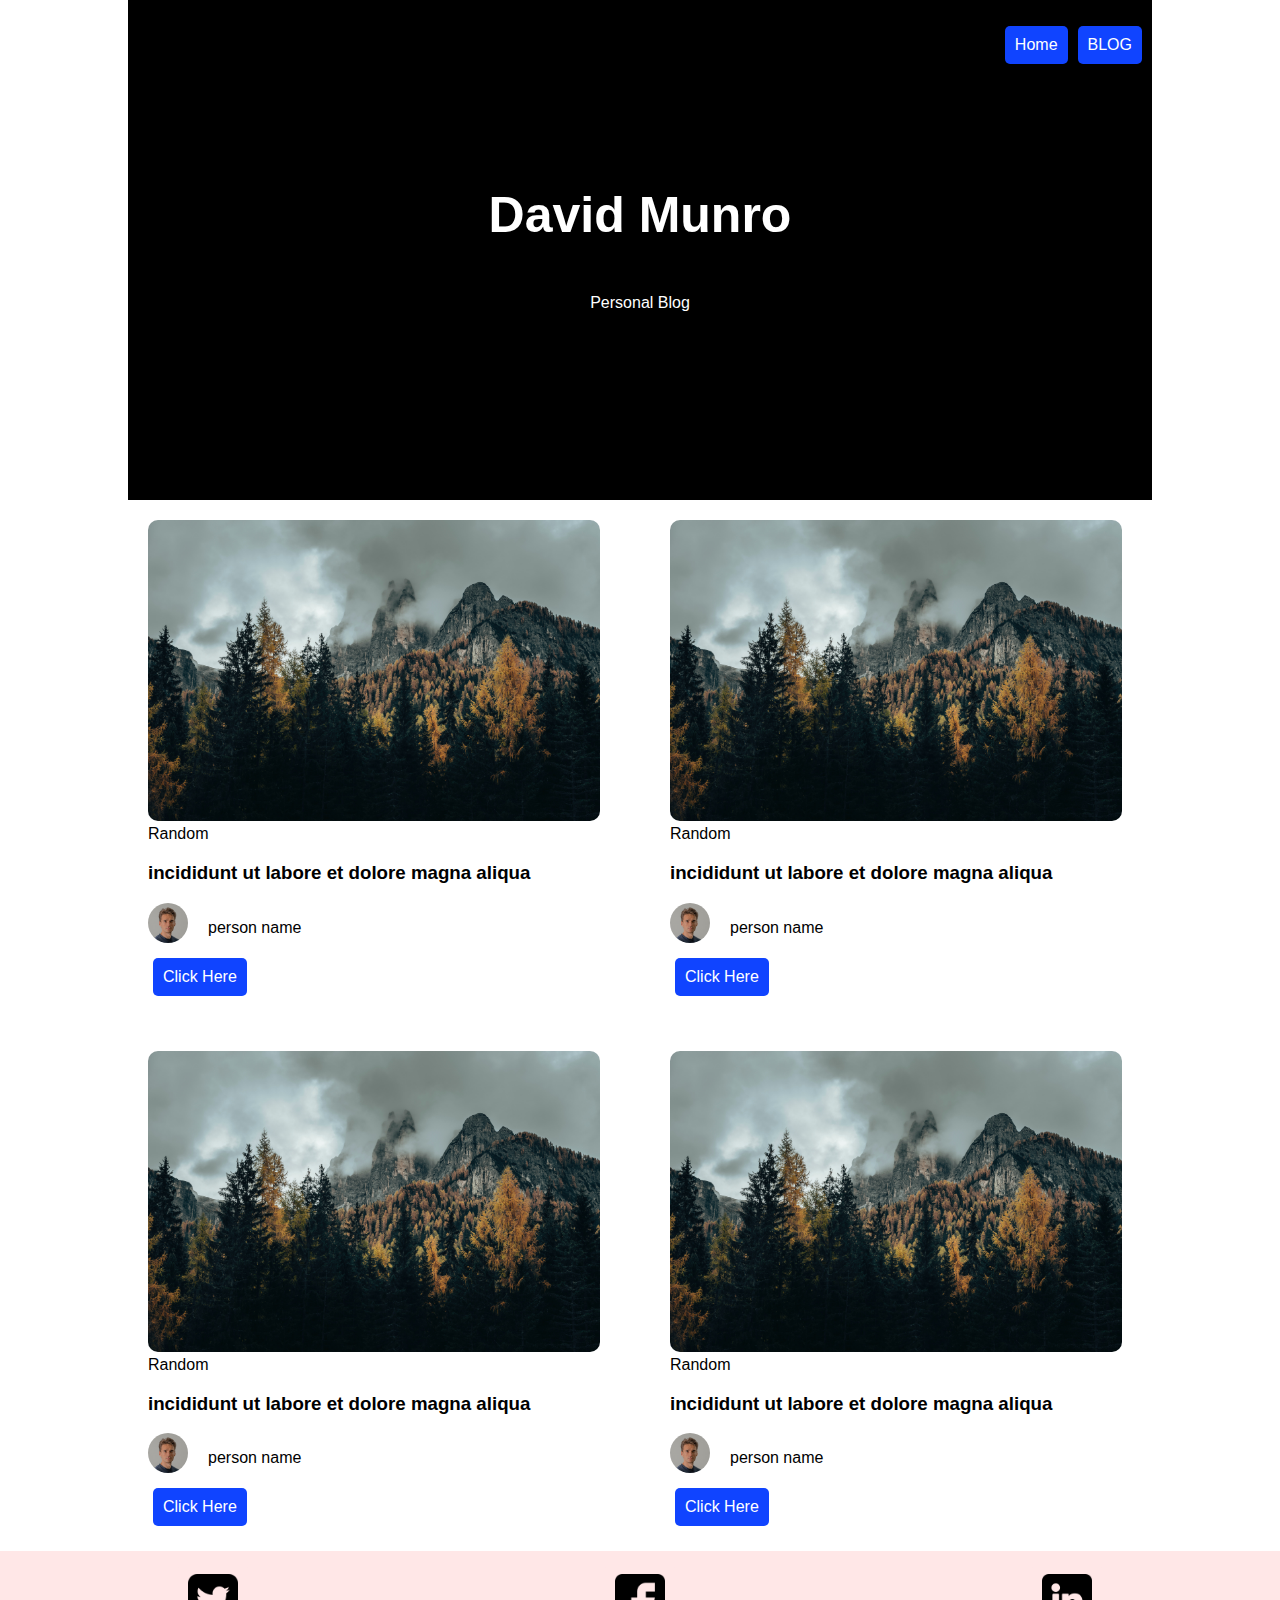
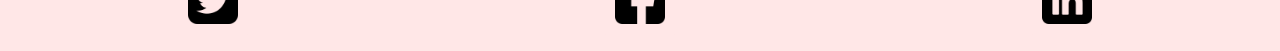
<file: index.html>
<!DOCTYPE html>
<html>
  <head>
    <meta charset="UTF-8" />
    <title>David Blog</title>
    <meta name="viewport" content="width=device-width, initial-scale=1.0">


    <link rel="stylesheet" href="css/style.css" />
  </head>
  <body>
    <header> 
      <nav>
        <ul>
          <a href="index.html">Home</a>
          <a href="blog.html">BLOG</a>
        </ul>
      </nav>
      <section class="title">
        <h1>David Munro</h1>
        <p>Personal Blog</p>
      </section>
    </header>

    <main>
      <div class="card">
        <div class="wrapper">
          <figure>
            <img
              src="images\eberhard-grossgasteiger-kJRHEu6hcy4-unsplash.jpg"
              alt="descrip"
            />
            <figcaption>Random</figcaption>
          </figure>
          <h3>incididunt ut labore et dolore magna aliqua</h3>
          <div class="author">
            <img
              src="images\julian-wan-WNoLnJo7tS8-unsplash.jpg"
              alt="small avatar"
            />
            <p>person name</p>
          </div>
          <a href="blog.html">Click Here</a>
        </div>
      </div>

      <div class="card">
        <div class="wrapper">
          <figure>
            <img
              src="images\eberhard-grossgasteiger-kJRHEu6hcy4-unsplash.jpg"
              alt="descrip"
            />
            <figcaption>Random</figcaption>
          </figure>
          <h3>incididunt ut labore et dolore magna aliqua</h3>
          <div class="author">
            <img
              src="images\julian-wan-WNoLnJo7tS8-unsplash.jpg"
              alt="small avatar"
            />
            <p>person name</p>
          </div>
          <a href="blog.html">Click Here</a>
        </div>
      </div>

      <div class="card">
        <div class="wrapper">
          <figure>
            <img
              src="images\eberhard-grossgasteiger-kJRHEu6hcy4-unsplash.jpg"
              alt="descrip"
            />
            <figcaption>Random</figcaption>
          </figure>
          <h3>incididunt ut labore et dolore magna aliqua</h3>
          <div class="author">
            <img
              src="images\julian-wan-WNoLnJo7tS8-unsplash.jpg"
              alt="small avatar"
            />
            <p>person name</p>
          </div>
          <a href="blog.html">Click Here</a>
        </div>
      </div>
      <div class="card">
        <div class="wrapper">
          <figure>
            <img
              src="images\eberhard-grossgasteiger-kJRHEu6hcy4-unsplash.jpg"
              alt="descrip"
            />
            <figcaption>Random</figcaption>
          </figure>
          <h3>incididunt ut labore et dolore magna aliqua</h3>
          <div class="author">
            <img
              src="images\julian-wan-WNoLnJo7tS8-unsplash.jpg"
              alt="small avatar"
            />
            <p>person name</p>
          </div>
          <a href="blog.html">Click Here</a>
        </div>
      </div>
    </main>

    <footer>
      <a href="twitter.com"><img src="images\svg icons\twitter-sign.png" /></a>
      <a href="facebook.com"><img src="images\svg icons\facebook.png" /></a>
      <a href="linkedin.com"><img src="images\svg icons\linkedin.png" /></a>
    </footer>
  </body>
</html>
</file>
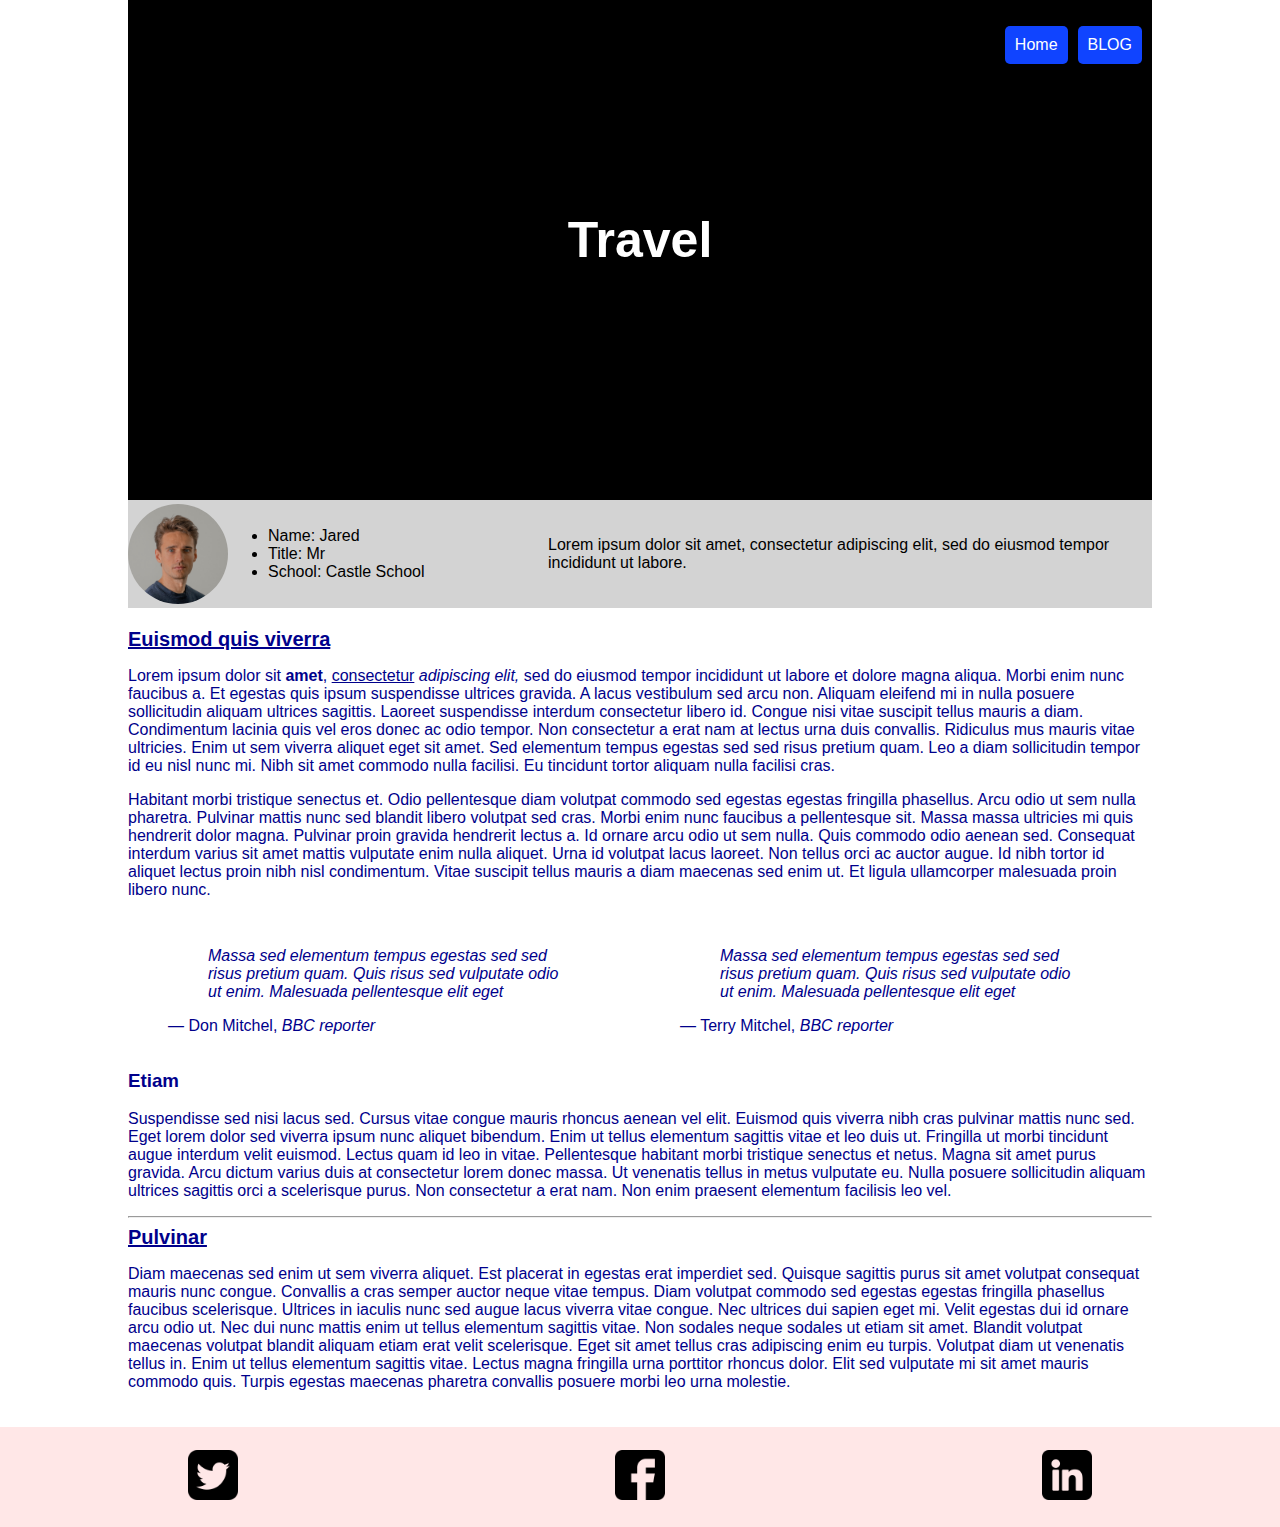
<file: blog.html>
<!DOCTYPE html>
<html>
  <head>
    <meta charset="UTF-8" />
    <title>David Blog</title>
    <meta name="viewport" content="width=device-width, initial-scale=1.0">

    <link rel="stylesheet" href="css/style.css" />
  </head>
  <body>
    <header> 
        <nav>
          <ul>
            <a href="index.html">Home</a>
            <a href="blog.html">BLOG</a>
          </ul>
        </nav>
        <section class="title">
          <h1>Travel </h1>
          
        </section>
      </header>

    <section class="authorbio">
      <img
        src="images/julian-wan-WNoLnJo7tS8-unsplash.jpg"
        alt="author picture"
      />

      <ul>
        <li>Name: Jared</li>
        <li>Title: Mr</li>
        <li>School: Castle School</li>
      </ul>
      
      <p>
        Lorem ipsum dolor sit amet, consectetur adipiscing elit, sed do eiusmod
        tempor incididunt ut labore.
      </p>
    </section>
    <article>
      <h2>Euismod quis viverra</h2>
      <p>
        Lorem ipsum dolor sit <b>amet</b>, <u>consectetur</u> <em>adipiscing elit,</em> sed do eiusmod
        tempor incididunt ut labore et dolore magna aliqua. Morbi enim nunc
        faucibus a. Et egestas quis ipsum suspendisse ultrices gravida. A lacus
        vestibulum sed arcu non. Aliquam eleifend mi in nulla posuere
        sollicitudin aliquam ultrices sagittis. Laoreet suspendisse interdum
        consectetur libero id. Congue nisi vitae suscipit tellus mauris a diam.
        Condimentum lacinia quis vel eros donec ac odio tempor. Non consectetur
        a erat nam at lectus urna duis convallis. Ridiculus mus mauris vitae
        ultricies. Enim ut sem viverra aliquet eget sit amet. Sed elementum
        tempus egestas sed sed risus pretium quam. Leo a diam sollicitudin
        tempor id eu nisl nunc mi. Nibh sit amet commodo nulla facilisi. Eu
        tincidunt tortor aliquam nulla facilisi cras.
      </p>
      <p>
        Habitant morbi tristique senectus et. Odio pellentesque diam volutpat
        commodo sed egestas egestas fringilla phasellus. Arcu odio ut sem nulla
        pharetra. Pulvinar mattis nunc sed blandit libero volutpat sed cras.
        Morbi enim nunc faucibus a pellentesque sit. Massa massa ultricies mi
        quis hendrerit dolor magna. Pulvinar proin gravida hendrerit lectus a.
        Id ornare arcu odio ut sem nulla. Quis commodo odio aenean sed.
        Consequat interdum varius sit amet mattis vulputate enim nulla aliquet.
        Urna id volutpat lacus laoreet. Non tellus orci ac auctor augue. Id nibh
        tortor id aliquet lectus proin nibh nisl condimentum. Vitae suscipit
        tellus mauris a diam maecenas sed enim ut. Et ligula ullamcorper
        malesuada proin libero nunc.
      </p>
      <section class="quotes">
        <figure>
          <blockquote cite="www.bbc.com">
            <p>
              <em
                >Massa sed elementum tempus egestas sed sed risus pretium quam.
                Quis risus sed vulputate odio ut enim. Malesuada pellentesque
                elit eget </em
              >
            </p>
          </blockquote>
          <figcaption>— Don Mitchel, <cite>BBC reporter</cite></figcaption>
        </figure>

        <figure>
          <blockquote cite="www.bbc.com">
            <p>
              <em
                >Massa sed elementum tempus egestas sed sed risus pretium quam.
                Quis risus sed vulputate odio ut enim. Malesuada pellentesque
                elit eget </em
              >
            </p>
          </blockquote>
          <figcaption>— Terry Mitchel, <cite>BBC reporter</cite></figcaption>
        </figure>
      </section>
      <h3>Etiam</h3>
      <p>
        Suspendisse sed nisi lacus sed. Cursus vitae congue mauris rhoncus
        aenean vel elit. Euismod quis viverra nibh cras pulvinar mattis nunc
        sed. Eget lorem dolor sed viverra ipsum nunc aliquet bibendum. Enim ut
        tellus elementum sagittis vitae et leo duis ut. Fringilla ut morbi
        tincidunt augue interdum velit euismod. Lectus quam id leo in vitae.
        Pellentesque habitant morbi tristique senectus et netus. Magna sit amet
        purus gravida. Arcu dictum varius duis at consectetur lorem donec massa.
        Ut venenatis tellus in metus vulputate eu. Nulla posuere sollicitudin
        aliquam ultrices sagittis orci a scelerisque purus. Non consectetur a
        erat nam. Non enim praesent elementum facilisis leo vel.
      </p>
      <hr />
      <h2>Pulvinar</h2>
      <p>
        Diam maecenas sed enim ut sem viverra aliquet. Est placerat in egestas
        erat imperdiet sed. Quisque sagittis purus sit amet volutpat consequat
        mauris nunc congue. Convallis a cras semper auctor neque vitae tempus.
        Diam volutpat commodo sed egestas egestas fringilla phasellus faucibus
        scelerisque. Ultrices in iaculis nunc sed augue lacus viverra vitae
        congue. Nec ultrices dui sapien eget mi. Velit egestas dui id ornare
        arcu odio ut. Nec dui nunc mattis enim ut tellus elementum sagittis
        vitae. Non sodales neque sodales ut etiam sit amet. Blandit volutpat
        maecenas volutpat blandit aliquam etiam erat velit scelerisque. Eget sit
        amet tellus cras adipiscing enim eu turpis. Volutpat diam ut venenatis
        tellus in. Enim ut tellus elementum sagittis vitae. Lectus magna
        fringilla urna porttitor rhoncus dolor. Elit sed vulputate mi sit amet
        mauris commodo quis. Turpis egestas maecenas pharetra convallis posuere
        morbi leo urna molestie.
      </p>
    </article>

    <footer>
      <a href="twitter.com"><img src="images\svg icons\twitter-sign.png" /></a>
      <a href="facebook.com"><img src="images\svg icons\facebook.png" /></a>
      <a href="linkedin.com"><img src="images\svg icons\linkedin.png" /></a>
    </footer>
  </body>
</html>
</file>
<file: css/style.css>
/* imports */ 

/* @import 'media.css' screen and (max-width: 700px); */
@import url('author.css');
@import url('footer.css');
@import url('global.css');





/*header & nav styles */

header {
  height: 500px;
  color: white;
  background-color: black;
  width: 80%;
  min-height: 400px;
  margin: auto;
}
nav {
  background-color: black;
  color: white;
  padding: 5px;

  height: 30px;
}
h2 {
  margin: 0;
  font-size: 20px;
}
nav ul {
  display: flex;
  justify-content: flex-end;
}

nav ul li {
  list-style: none;
}

.title {
  margin: auto;
  height: 400px;
  display: flex;
  flex-direction: column;
  flex-wrap: nowrap;
  align-items: center;
  justify-content: center;
}

h1 {
  font-size: 50px;
}

/* card styling */

main {
  display: grid;
  grid-template-columns: 1fr 1fr;
  gap: 10px 20px;
  width: 80%;
  margin: auto;
}

.card {
  width: 90%;
  margin: 20px;
}

.card .wrapper {
  width: 100%;
}
.card figure {
  width: 100%;
  margin: 0;
}
.card figure img {
  width: 100%;
  border-radius: 10px;
}

.author {
  display: flex;
}

.author img {
  width: 40px;
  height: 40px;
  border-radius: 50%;
  margin-right: 20px;
}




@media  (max-width:700px) {
  body {
    background-color: lightgray;
    width: 90%;
  }

  main {
    grid-template-columns: 1fr;
  }
  .card {
    border-bottom: black 3px dashed;
    padding-bottom: 5px;
  }

  .title {
    width: 90%;
  }

  h1 {
    font-size: 30px;
  }

   /*blog page*/
   .authorbio {
    grid-template-columns: 1fr;
      justify-content: center;
      background-color: aliceblue;
      width: 100%;
    }
    .authorbio img,
    .authorbio ul {
      justify-self: center;
    }
  
    .quotes {
      flex-flow: column wrap;
      
    }
    blockquote {
    width: 90%;}
}
</file>
